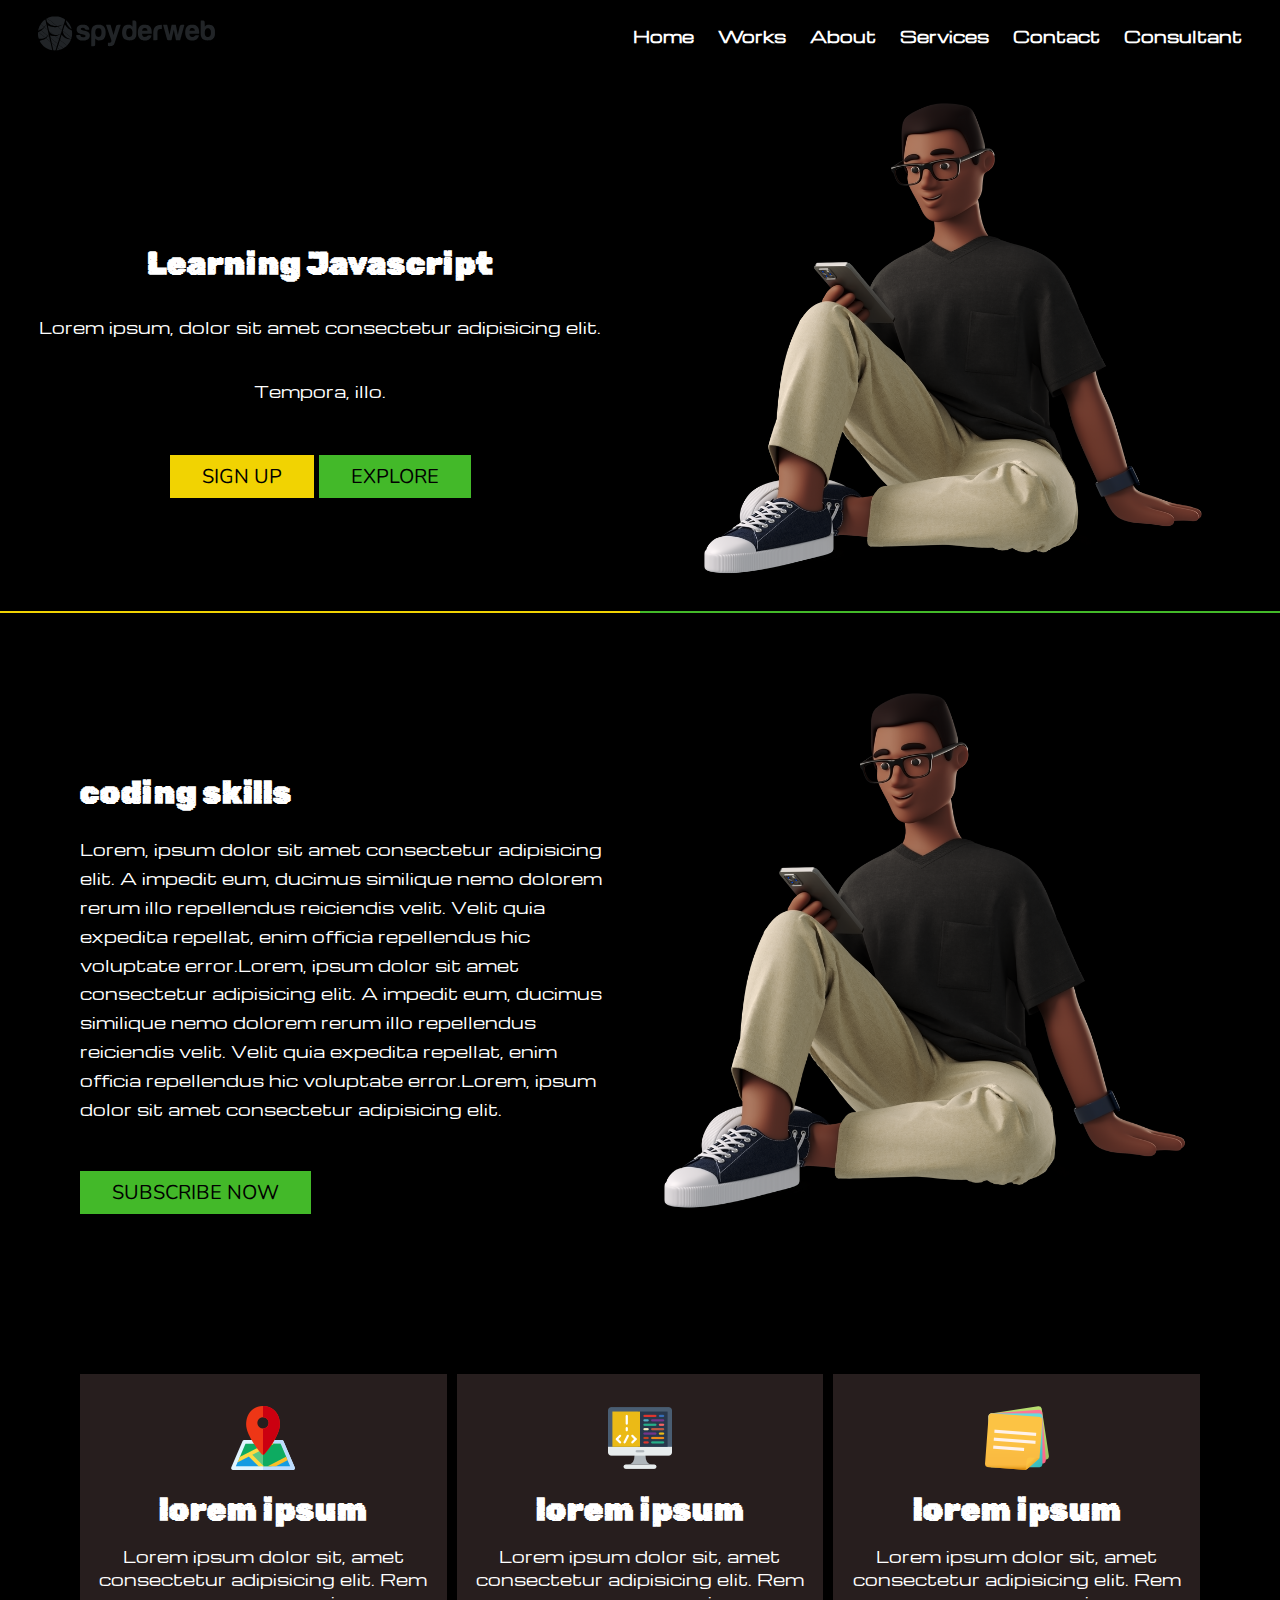
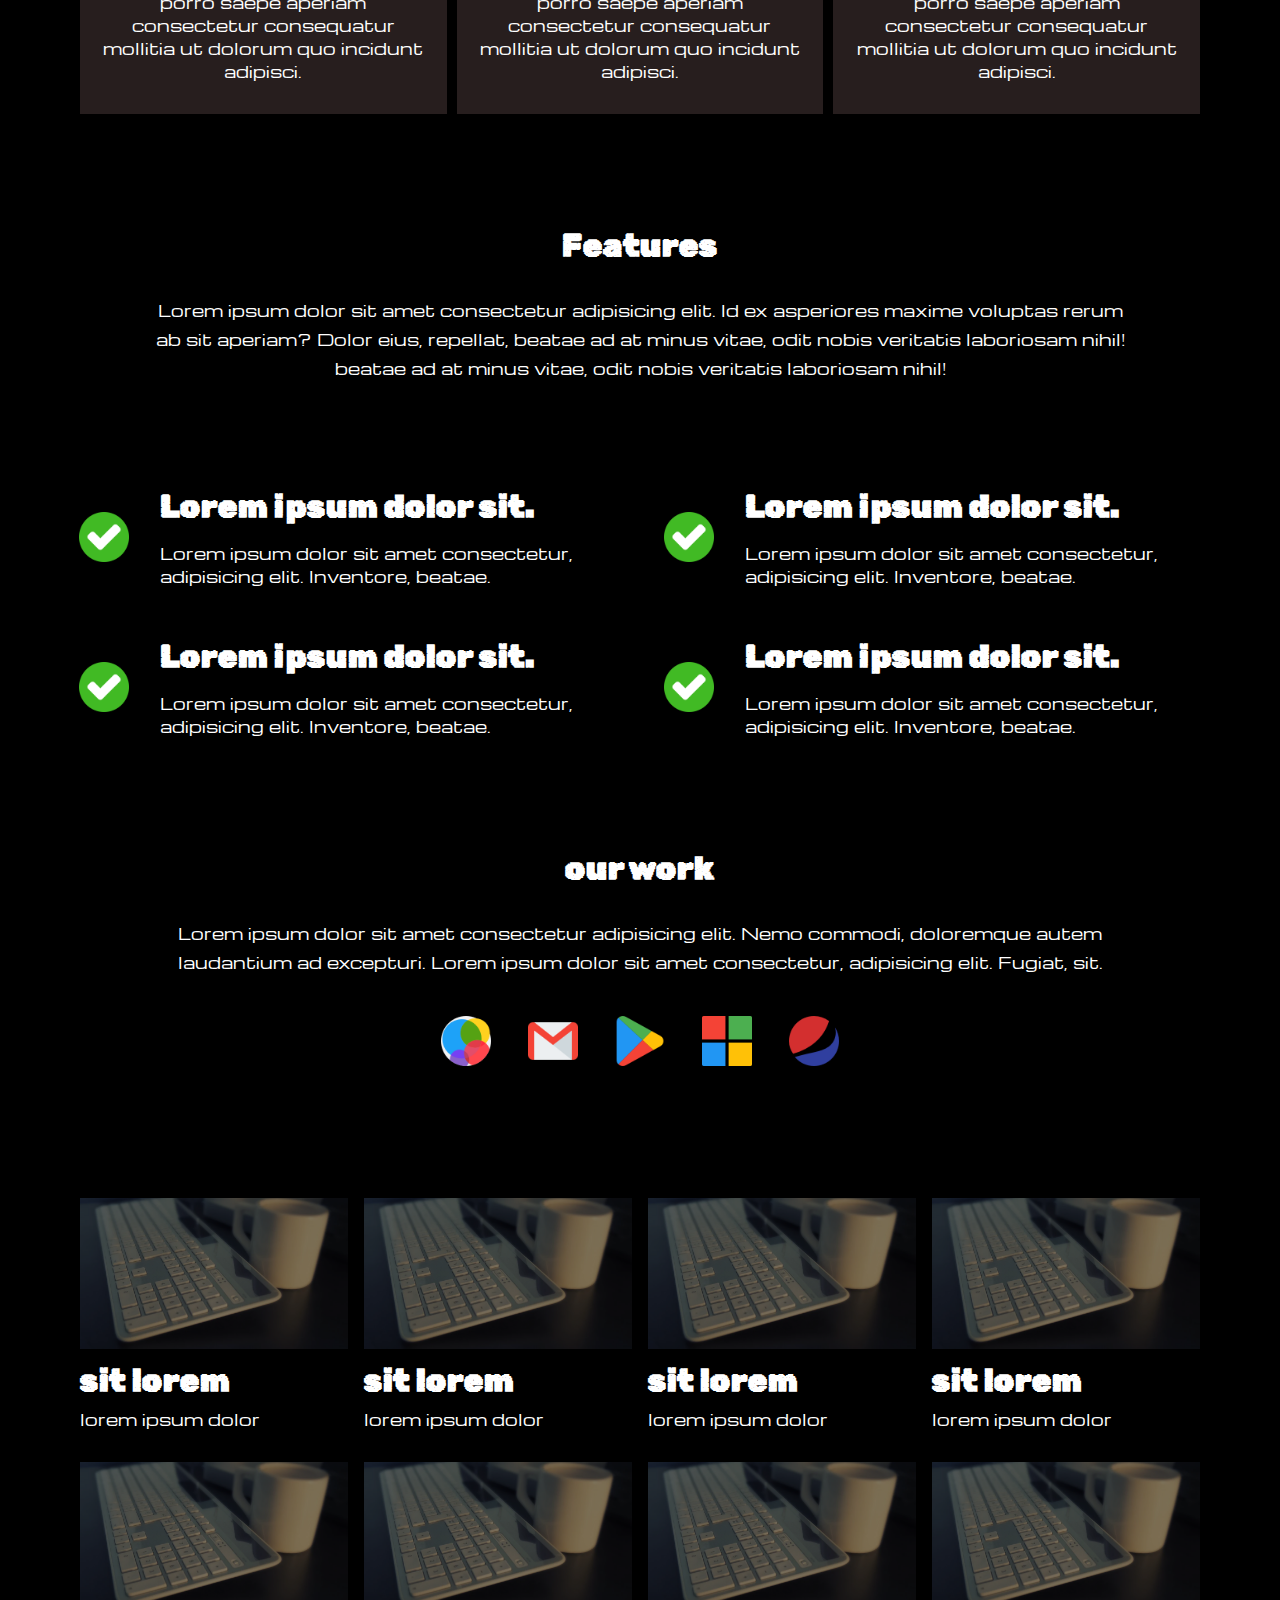
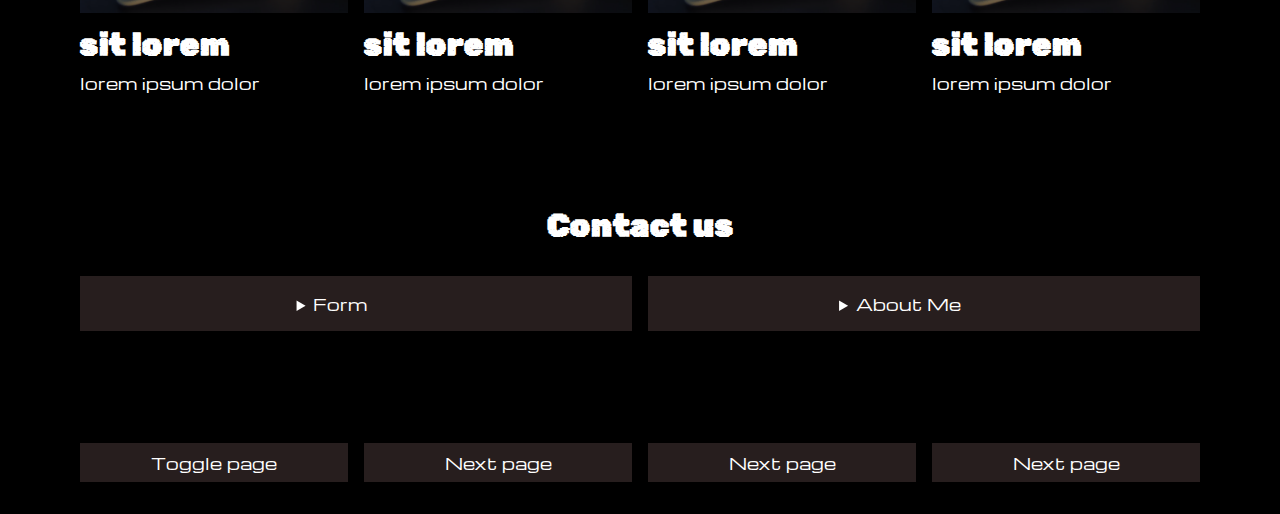
<file: index.html>
<!DOCTYPE html>
<html lang="en">
<head>
    <meta charset="UTF-8">
    <meta http-equiv="X-UA-Compatible" content="IE=edge">
    <meta name="viewport" content="width=device-width, initial-scale=1.0">
    <title>Document</title>
    <!--jq-->
    <script src="https://ajax.googleapis.com/ajax/libs/jquery/3.6.0/jquery.min.js"></script>
    <!--jq-->
    <link rel="stylesheet" href="style.css">
    <link rel="preconnect" href="https://fonts.googleapis.com">
    <link rel="preconnect" href="https://fonts.gstatic.com" crossorigin>
    <link href="https://fonts.googleapis.com/css2?family=Nunito:wght@500&display=swap" rel="stylesheet">
    <!---->
    <link rel="stylesheet" href="css/all.css">
</head>

<body>
    <nav class="menu-wrap">
        <div class="wrap-me">
            <nav class="menu">
                <div class="logo-img">
                    <img src="images/svgg.svg" alt="site logo">
                </div>
                <div class="navigation">
                    <ul class="navigation-list">
                        <li><a href="#">Home</a></li>
                        <li><a href="#">Works</a></li>
                        <li><a href="#">About</a></li>
                        <li><a href="#">Services</a></li>
                        <li><a href="#">Contact</a></li>
                        <li><a href="#">Consultant</a></li>
                    </ul>
                    <div class="menu-grid">
                        <div class="menu-grid_item">
                            <img src="images/Vector.svg" alt="">
                            <p>Chat</p>
                        </div>
                        <div class="menu-grid_item">
                            <img src="images/Vector (1).svg" alt="">
                            <p>Call</p>
                        </div>
                        <div class="menu-grid_item">
                            <img src="images/Vector (2).svg" alt="">
                            <p>Book consultant</p>
                        </div>
                        <div class="menu-grid_item">
                            <img src="images/Vector (3).svg" alt="">
                            <p>Email</p>
                        </div>
                    </div>
                </div>
            </nav>
            <label for="checked" class="chec">
                Menu
                <img src="images/Vector (4).svg" alt="menu icon" style="margin-left: 5px; font-weight: 700">
            </label>
        </div>
    </nav>
    <header class="header-section">
       <div class="left-hand">
        <h1 id="emotion">Learning Javascript</h1>
        <p>Lorem ipsum, dolor sit amet consectetur adipisicing elit. Tempora, illo.</p>
        <div class="button-wrap">
            <button class="landing-bt yellow-btn"><a href="#">sign up</a></button>
            <button class="landing-bt green-btn"><a href="#">explore</a></button>
        </div>
       </div>
       <div class="right-hand">
           <img src="images/business-3d-guy-sitting-with-smartphone-1.png" alt="">
       </div>
    </header>
    <div class="line">
        <div class="yellow"></div>
        <div class="green"></div>
    </div>

    <section class="container">
        <div class="coding">
            <div class="coding--child">
                <h2 id="coding">coding skills</h2>
                <p>Lorem, ipsum dolor sit amet consectetur adipisicing elit. A impedit eum, ducimus similique nemo dolorem rerum illo repellendus reiciendis velit. Velit quia expedita repellat, enim officia repellendus hic voluptate error.Lorem, ipsum dolor sit amet consectetur adipisicing elit. A impedit eum, ducimus similique nemo dolorem rerum illo repellendus reiciendis velit. Velit quia expedita repellat, enim officia repellendus hic voluptate error.Lorem, ipsum dolor sit amet consectetur adipisicing elit.</p>
                <button class="btn-sub"><a href="#">subscribe now</a></button>
            </div>
            <div class="coding--child-with-img">
                <img src="images/business-3d-guy-sitting-with-smartphone-1.png" alt="" width="100%">
            </div>
        </div>

        <div class="card-container">
            <div class="card-container__card">
                <img src="images/map.png" alt="">
                <h3>lorem ipsum</h3>
                <p>Lorem ipsum dolor sit, amet consectetur adipisicing elit. Rem porro saepe aperiam consectetur consequatur mollitia ut dolorum quo incidunt adipisci.</p>
            </div>
            <div class="card-container__card">
                <img src="images/coding.png" alt="">
                <h3>lorem ipsum</h3>
                <p>Lorem ipsum dolor sit, amet consectetur adipisicing elit. Rem porro saepe aperiam consectetur consequatur mollitia ut dolorum quo incidunt adipisci.</p>
            </div>
            <div class="card-container__card">
                <img src="images/notes.png" alt="">
                <h3>lorem ipsum</h3>
                <p>Lorem ipsum dolor sit, amet consectetur adipisicing elit. Rem porro saepe aperiam consectetur consequatur mollitia ut dolorum quo incidunt adipisci.</p>
            </div>
        </div>

        <div class="features--box">
            <h2>Features</h2>
            <p class="para">Lorem ipsum dolor sit amet consectetur adipisicing elit. Id ex asperiores maxime voluptas rerum ab sit aperiam? Dolor eius, repellat, beatae ad at minus vitae, odit nobis veritatis laboriosam nihil! beatae ad at minus vitae, odit nobis veritatis laboriosam nihil!</p>

            <div class="features">
                <div class="features__child">
                    <div class="images-icon">
                        <img class="checked" src="images/checked.png" alt="">
                    </div>
                    <div class="features__child--children">
                        <h3>Lorem ipsum dolor sit.</h3>
                        <p>Lorem ipsum dolor sit amet consectetur, adipisicing elit. Inventore, beatae.</p>
                    </div>
                </div>
                <div class="features__child">
                    <div class="images-icon">
                        <img class="checked" src="images/checked.png" alt="">
                    </div>
                    <div class="features__child--children">
                        <h3>Lorem ipsum dolor sit.</h3>
                        <p>Lorem ipsum dolor sit amet consectetur, adipisicing elit. Inventore, beatae.</p>
                    </div>
                </div>
                <div class="features__child">
                    <div class="images-icon">
                        <img class="checked" src="images/checked.png" alt="">
                    </div>
                    <div class="features__child--children">
                        <h3>Lorem ipsum dolor sit.</h3>
                        <p>Lorem ipsum dolor sit amet consectetur, adipisicing elit. Inventore, beatae.</p>
                    </div>
                </div>
                <div class="features__child">
                    <div class="images-icon">
                        <img class="checked" src="images/checked.png" alt="">
                    </div>
                    <div class="features__child--children">
                        <h3>Lorem ipsum dolor sit.</h3>
                        <p>Lorem ipsum dolor sit amet consectetur, adipisicing elit. Inventore, beatae.</p>
                    </div>
                </div>
            </div>
        </div>

        <div class="works">
            <h2>our work</h2>
            <p>Lorem ipsum dolor sit amet consectetur adipisicing elit. Nemo commodi, doloremque autem laudantium ad excepturi. Lorem ipsum dolor sit amet consectetur, adipisicing elit. Fugiat, sit.</p>
            <img src="images/game-center.png" alt="" class="works--images">
            <img src="images/gmail.png" alt="" class="works--images">
            <img src="images/google-play.png" alt="" class="works--images">
            <img src="images/microsoft.png" alt="" class="works--images">
            <img src="images/pepsi.png" alt="" class="works--images">
        </div>

        <div class="blog-page">
            <div class="blog">
                <img src="images/keyboard-561124_960_720.webp" alt="" class="blog-images">
                <h3>sit lorem</h3>
                <p>lorem ipsum dolor</p>
            </div>
            <div class="blog">
                <img src="images/keyboard-561124_960_720.webp" alt="" class="blog-images">
                <h3>sit lorem</h3>
                <p>lorem ipsum dolor</p>
            </div>
            <div class="blog">
                <img src="images/keyboard-561124_960_720.webp" alt="" class="blog-images">
                <h3>sit lorem</h3>
                <p>lorem ipsum dolor</p>
            </div>
            <div class="blog">
                <img src="images/keyboard-561124_960_720.webp" alt="" class="blog-images">
                <h3>sit lorem</h3>
                <p>lorem ipsum dolor</p>
            </div>
            <div class="blog">
                <img src="images/keyboard-561124_960_720.webp" alt="" class="blog-images">
                <h3>sit lorem</h3>
                <p>lorem ipsum dolor</p>
            </div>
            <div class="blog">
                <img src="images/keyboard-561124_960_720.webp" alt="" class="blog-images">
                <h3>sit lorem</h3>
                <p>lorem ipsum dolor</p>
            </div>
            <div class="blog">
                <img src="images/keyboard-561124_960_720.webp" alt="" class="blog-images">
                <h3>sit lorem</h3>
                <p>lorem ipsum dolor</p>
            </div>
            <div class="blog">
                <img src="images/keyboard-561124_960_720.webp" alt="" class="blog-images">
                <h3>sit lorem</h3>
                <p>lorem ipsum dolor</p>
            </div>
        </div>

        <h2 class="spec-h2">Contact us</h2>
        <div class="contact">
           <div class="summer">
            <details class="summer-details">
                <summary class="summer-head">Form</summary>
                <form class="contact-form" action="index.html">
                    <label for="name">
                        Name <br>
                        <input type="text" name="name" id="name" placeholder="Enter your name">
                    </label> <br>
                    <label for="mail">
                        Mail <br>
                        <input type="email" name="mail" id="mail" placeholder="Enter your email">
                    </label><br>
                    <label for="tarea">
                        How may i help you:
                        <textarea name="" id="tarea" cols="30" rows="10"></textarea>
                    </label><br>
                    <button class="form-submit" type="submit">Submit</button>
                </form>
            </details>
            <details>
                <summary class="summer-head">About Me</summary>
                <p class="about">Lorem ipsum, dolor sit amet consectetur adipisicing elit. Neque nemo voluptatem earum nihil id harum, dignissimos reprehenderit iusto, accusantium at temporibus quia doloremque fugiat suscipit quisquam, reiciendis nisi nostrum dolor sapiente eum placeat nam incidunt tempora. Rerum excepturi a deleniti in ad sapiente aliquam eligendi laudantium libero! Quia quos nisi pariatur sit provident? Repellat explicabo quibusdam quia! Praesentium quos libero amet veniam voluptate ut sapiente modi dolor consequuntur consectetur beatae id optio animi cum cumque nostrum omnis reiciendis cupiditate quas, architecto officiis qui commodi excepturi. Eum officia, ipsam tempore blanditiis quas iste aperiam consequuntur? Quis fugit aut voluptas nostrum eaque iste ex vero perspiciatis, facilis, ducimus dignissimos cupiditate in quod doloribus! Dolorum sint maiores, nisi voluptatibus eaque suscipit </p>
            </details>
           </div>
        </div>
        
        <section class="page-container">
            <ul class="pages">
                <li><a href="toggle-page.html" target="_blank">Toggle page</a></li>
                <li><a href="#">Next page</a></li>
                <li><a href="#">Next page</a></li>
                <li><a href="#">Next page</a></li>
            </ul>
        </section>
    </section>

   

    <script src="/main.js"></script>
</body>
</html>
</file>
<file: style.css>
@import url('https://fonts.googleapis.com/css2?family=Michroma&display=swap');
@import url('https://fonts.googleapis.com/css2?family=Michroma&family=Rubik+Maze&display=swap');


:root {
    --font-mchroma: 'Michroma', sans-serif;
    --rubik-maze: 'Rubik Maze', cursive;
}

* {
    box-sizing: border-box;
    padding: 0;
    margin: 0;
    /* outline: 1px solid red; */
}

body {
    /* font-family: 'Nunito', sans-serif; */
    font-family: var(--font-mchroma);
    background-color: #000;
    color: #ffffff;
    /*FDBF00 yellow */
    /*#0095FF blue*/  
}

::selection {
    background-color: #F1D302;
    color: aqua;
}

h1,h2,h3,h4,h5,h6 {
    font-family: var(--rubik-maze);
    font-weight: 900;
    font-size: 2rem;
}

.menu-grid {
    display: none;
}

/*menu*/
.navigation-list> li a {
     text-decoration: none;
     color: white;
     font-weight: 700;
}

.navigation-list> li a:hover {
    color: #a2a2a2;
}

.navigation-list> li {
    margin-left: 1.5em;
    list-style-type: none;
}

.menu-wrap {
    padding-inline: 3%;
    padding-block: 1em;
    width: 100%;
    background-color: #000;
}

.menu {
    display: flex;
    justify-content: space-between;
    align-items: center;
}

.chec {
    display: none;
}

.header-section {
    display: grid;
    grid-template-columns: 50% 50%;
    padding-block: 2rem;
}

.left-hand {
    padding-top: 8rem;
    text-align: center;
    line-height: 4rem;
}

.right-hand {
    display: grid;
    place-items: center;
}


.right-hand > img {
   max-width: 80%;
   max-height: 100%;
}

.header-section > p {
    font-size: 18px;
}

.landing-bt {
    padding: .5rem 2rem;
    font-family: 'Nunito', sans-serif;
    font-size: 20px;
    margin-top: 2rem;
    text-transform: uppercase;
    border: none;
}

.landing-bt a {
    text-decoration: none;
    color: black;
}

.yellow-btn {
    background-color: #F1D302;
    /* margin-right: .5rem; */
}

.green-btn {
    background-color: #43B929;
    /* margin-left:   .5rem; */
}

.line {
    width: 100%;
    display: flex;
    flex-direction: row;
    border-radius: 20px;
}

.yellow {
    background-color: #F1D302;
    height: 2px;
    width: 50%;
}

.green {
    background-color: #43B929;
    width: 50%;
    height: 2px;
}

.container {
    width: 100vw;
    padding-inline: 5rem;
}

.coding {
    display: grid;
    grid-template-columns: repeat(auto-fit, minmax(300px, 1fr));
    grid-gap: 3rem;
    margin-top: 5rem;
    margin-bottom: 10rem;
}

.coding--child {
    padding-top: 5rem;
}

.coding--child h2 {
   font-size: 2rem;
    margin-bottom: 1.5rem;
}

.coding--child p {
    line-height: 1.8rem;
}

.coding--child-with-img img {
   width: 100%;
   height: 100%;
}

.btn-sub {
    margin-top: 3rem;
    background-color: #43B929;
    padding: .5rem 2rem;
    font-family: 'Nunito', sans-serif;
    font-size: 20px;
    text-transform: uppercase;
    border: none;
}

.btn-sub a {
    text-decoration: none;
    color: black;
}

.card-container {
    width: 100%;
    grid-gap: 10px;
    display: grid;
    grid-template-columns: repeat(auto-fit, minmax(300px, 1fr));
    text-align: center;
    margin-bottom: 7rem;
}

.card-container__card {
    background-color: rgb(39, 30, 30);
    padding: 2rem 1rem;
    transition: 300ms ease-in-out;
}

.card-container__card:hover {
    transform: rotateZ(2deg);
}

.card-container__card h3 {
    margin-block: 1rem;
}

.features--box {
    margin-bottom: 7rem;
}

.features--box h2 {
    text-align: center;
    margin-bottom: 2rem;
}

.para {
    text-align: center;
    margin-bottom: 6.5rem;
    line-height: 1.8rem;
    padding-inline: 4.5rem;
}

.features {
    display: grid;
    grid-template-columns: repeat(auto-fit, minmax(350px, 1fr));
    grid-gap: 50px;
}

.features__child {
    display: grid;
    grid-template-columns: 80px 1fr;
}

.images-icon {
   padding-right: 2rem;
   display: flex;
   justify-content: center;
   align-items: center;
}

.checked {
    width: 50px;
}

.features__child--children h3 {
    margin-bottom: 1rem;
}

.works {
    text-align: center;
    margin-bottom: 7rem;
}

.works h2 {
    margin-bottom: 2rem;
}

.works p {
    margin-bottom: 1.5rem;
    line-height: 1.8rem;
    padding-inline: 4.5rem;
}

.works--images {
    width: 50px;
    margin: 1rem;
}

.blog-page {
    margin-inline: auto;
    margin-bottom: 7rem;
    display: grid;
    grid-template-columns: repeat(auto-fit, minmax(250px, 1fr));
    grid-gap: 2rem 1rem;
}

.blog-images {
    opacity: 0.5;
    max-width: 100%;
}

.blog-images:hover {
    opacity: 1;
}

.blog h3 {
    margin-block: .5rem;
}

.contact {
    margin-bottom: 7rem;
}
.spec-h2 {
    text-align: center;
    margin-bottom: 2rem;
}

.summer {
    display: grid;
    grid-template-columns: repeat(2, 1fr);
    grid-gap: 1rem;
}

.summer-head {
    background-color: rgb(39, 30, 30);
    padding: 1rem 5rem 1rem 2rem;
    text-align: center;
}

.contact-form {
    padding: 2rem;
}

.about {
    padding: 2rem;
    line-height: 1.5rem;
}

input, textarea {
    width: 80%;
    padding: 6px;
    margin-top: .3rem;
    margin-bottom: 1.5rem;
    border: none;
}

.form-submit {
    padding: .5rem 2rem;
    font-family: 'Nunito', sans-serif;
    font-size: 15px;
    margin-top: 1rem;
    text-transform: uppercase;
    border: none;
    background-color: #43B929;
}

.switch {
    width: 100%;
    display: flex;
    justify-content: center;
    align-items: center;
    padding-block: 3rem;
}

.switch-wrapper {
    padding: 5rem;
    border: #F1D302 1px solid;
}

/*-------toggle page design*/
.toggle-page {
    margin-top: 3rem;
}

.iphone {
    width: 100%;
    display: grid;
    grid-template-columns: repeat(2, 1fr);
    grid-gap: 1rem;
    margin-bottom: 7rem;
}

.iphone-box {
    background-color: rgb(39, 30, 30);
    border-radius: .50em;
}

.iphone-box > div:nth-child(4) {
    border-bottom: none;
}

.iphone-contents {
    display: flex;
    order: 2;
}

.wrapperrr > p {
    order: 1;
}
/*this the box that wraps the whole contents*/

.wrapperrr {
    display: flex;
    justify-content: space-between;
    align-items: center;
    padding: 1rem;
    border-bottom: 1px solid rgb(180, 179, 179);
}
/*main*/

.toggle {
    display: none;
}
/*hide toggle*/

input[type="checkbox"].toggle + label{
    position: relative;
    display: flex;
}
/*needed to flex this so i could see the toggle and also relative to be the switch parent*/


input[type="checkbox"].toggle + label::before {
    content: "";
    width: 3em;
    height: 1.75em;
    border-radius: 1.5em;
    background-color: white;
    transition: .45s;
}
/*the switch white bg*/

input[type="checkbox"].toggle + label::after {
    content: "";
    position: absolute;
    width: 1.5em;
    /*height: 1.5em;*/
    height: .90em;
    left: .1em;
    top: .25em;
    /*border-radius: 1em;*/
    transform: rotateZ(-45deg);
    border-top-left-radius: 1em;
    border-top-right-radius: 1em;
    background-color: #F1D302;
    transition: .45s;
} 
/*switch toggle to the left with yellow bg*/

input[type="checkbox"].toggle:checked + label::after {
    left: .75em;
    top: .25em;
    background-color: #43B929;
    transition: .45s;
    transform: translateX(10px)/*<<<this right here kinda like tells the switch to move 10px to the other side. it is super important for the whole transition to work*/ 
    rotateZ(45deg);
}
/*switch toggle to the right with green bg*/

.capping {
    display: flex;
    align-items: center;
}

.capping > img {
    margin-right: .5rem;
}

.new {
    margin-bottom: 5rem;
}
.pages {
    display: grid;
    grid-template-columns: repeat(auto-fit, minmax(200px, 1fr));
    grid-gap: 1rem;
}

.pages > li {
    text-align: center;
    list-style-type: none;
    background-color: rgb(39, 30, 30);
    padding: .50rem;
}

.pages > li a {
    text-decoration: none;
    color: #ffffff;
    display: block;
}

.pages > li:hover {
    border: 3px solid white;
    transition: .45s;
}

.page-container {
    margin-bottom: 2rem;
}
/*----------------------*/
/*on click page*/
.warn {
    width: 80%;
    margin-inline: auto;
    margin-top: 5rem;
    padding-inline: 3%;
    padding-block: 5rem;
    text-align: center;
    line-height: 2em;
}

.button-park {
    padding-block: 2rem;
}

.warn-button {
    padding: .8em 2em;
    margin-block: 2rem;
    margin-inline: 1rem;
    border-radius: .25em;
    border: none;
    font-weight: 600;
    text-transform: uppercase;
    letter-spacing: 2px;
}

.warning {
    background-color: red;
}

.hit {
    background-color: #43B929;
}

.by-id > h1 {
    margin-bottom: 2rem;
    text-transform: uppercase;
    font-weight: 800;
}

.new {
    width: 80%;
    margin-inline: auto;
    margin-top: 5rem;
    padding-block: 2rem;
    padding-inline: 3%;
}

.by-id {
    background-color: white;
    color: black;
}

.butty {
    padding: .8em 2em;
    margin-block: 2rem;
    margin-inline: 1rem;
    border-radius: .25em;
    border: none;
    font-weight: 600;
    text-transform: uppercase;
    letter-spacing: 2px;
    background-color: yellow;
    color: green;
    cursor: pointer;
}

.navigation-list {
    display: flex;
}

@media screen and (max-width: 960px) {

.menu-wrap {
    padding-inline: unset;
    display: block;
}

.navigation {
    position: absolute;
    top: 100%;
    width: 100%;
    display: none;
    transform-origin: top;
}

.navigation-list {
    display: block;
    text-align: center;
    padding-bottom: 2em;
    position: absolute;
    background-color: black;
    width: 100%;
}

.navigation-list li {
    margin-top: 1em;
    padding-top: 1em;
}

.menu-grid {
    width: 100%;
    position: absolute;
     top: 330px;
     left: 0;
     display: grid;
     grid-template-columns: repeat(2, 1fr);
     gap: 1em;
     padding: 1em;
     background-color: black;
     transition: transform 400ms ease-in-out;
}

.menu-grid_item {
    background-color: rgb(72, 33, 33);
    padding: 1em;
    cursor: pointer;
}

.menu-grid_item:hover {
    background-color: #fff;
    color: #000;
}

.navigation-list li a {
    color: #fff;
}

.wrap-me {
    position: relative;
}

#emotion {
    line-height: 2.5rem;
    margin-bottom: 1rem;
}

.chec {
    display: block;
    position: absolute;
    right: 3%;
    top: 5px;
    font-weight: 800;
    cursor: pointer;
}
/* menu over */
    .header-section {
        display: block;
    }

    .right-hand {
        margin-top: 2.5rem;
        order: 1;
    }

    .right-hand > img {
        max-width: 100%;
     }

     .left-hand {
        padding-top: 1rem;
     }

     .left-hand p {
        line-height: 2rem;
     }

    .features__child {
        text-align: center;
        display: block;
    }

    .works p, .para {
        padding-inline: unset;
    }

    .container {
        padding-inline: 1rem;
    }

    .btn-sub {
        width: 100%;
    }

    .coding--child {
        order: 2;
        padding-top: 2rem;
        text-align: center;
    }

    .coding--child-with-img {
        order: 1;
    }

    .images-icon {
        padding-right: unset;
    }

    .summer {
        display: block;
    }

    .summer-details {
        margin-bottom: 1rem;
    }

    .iphone {
        display: block;
    }

    .ip-box {
        margin-bottom: 1rem;
    }
}

@media screen and (max-width: 495px) {
    .left-hand {
        padding-inline: 1.5rem;
    }

}
</file>
